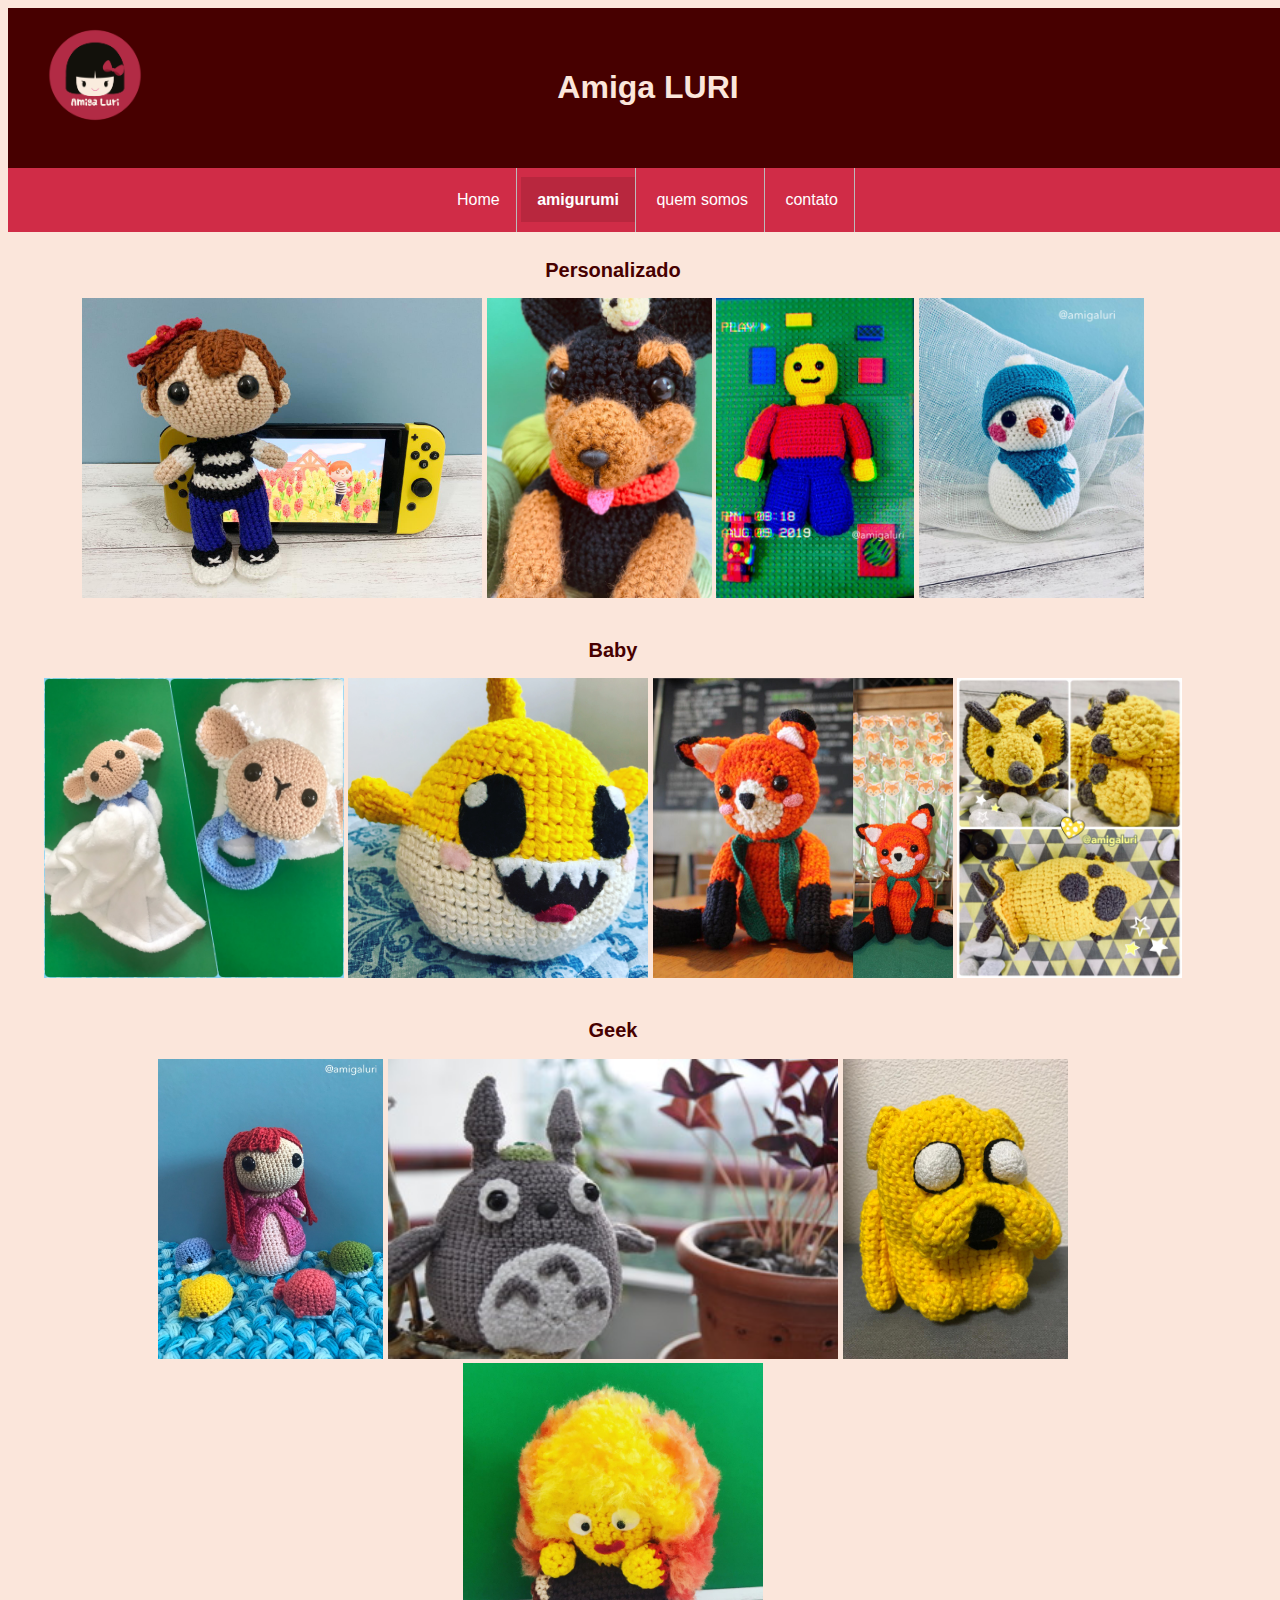
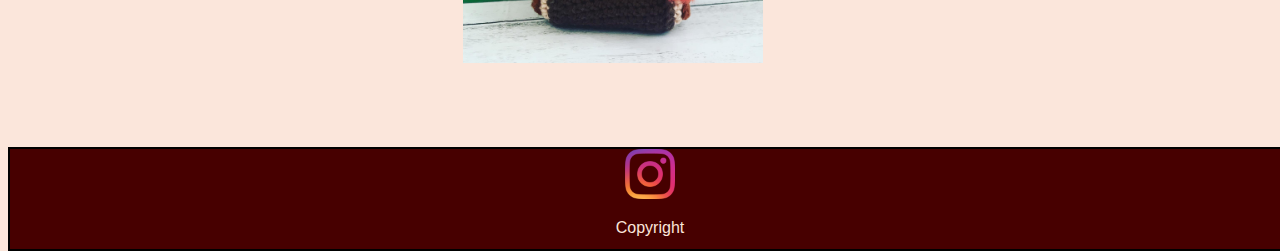
<file: amigurumi.html>
<!DOCTYPE html>
<html lang = "pt-br">
 
 <head>
    <meta charset="UTF-8">
    <meta name="description" content="Este é uma página que mostra as categorias de amigurumi">
    <meta name="author" content="Site do Grupo7" >
    <title> Amiga LURI - amigurumi </title>   
    <link rel="stylesheet" href="CSSAmigaLuri.css"/>
       
  </head>
   
   <body>
    
    <header>
     
      <img src="ImagensAmigaLuri\logo01.png" id=logo  alt=" imagem logo"/>
        
        <h1> Amiga LURI </h1>
         
    </header>
    
    <nav>
      <ul>
        <li><a href="Home.html"> Home </a> </li> 
        <li><a href="#" class ='active' > amigurumi </a> </li>
        <li><a href="quemsomos.html"> quem somos </a> </li>
        <li><a href="contato.html" > contato </a> </li>
        
      </ul>
    </nav>

    <main>
    
  <div>
  <h2> Personalizado  </h2>

    
     <img src="ImagensAmigaLuri\animalcrossing.JPG" witdth="300px" height="300px"alt=" imagem da linha personalizado"/>
     <img src="ImagensAmigaLuri\cachorro1.JPG" witdth="300px" height="300px"alt=" imagem da linha personalizado"/>
     <img src="ImagensAmigaLuri\lego.JPG" witdth="300px" height="300px"alt=" imagem da linha personalizado"/>
     <img src="ImagensAmigaLuri\bonecodeneve3.JPG" witdth="300px" height="300px"alt=" imagem da linha personalizado"/>

    
  
  </div>
  
  <div>
  
  <h2> Baby  </h2>
    
    <img src="ImagensAmigaLuri\carneiro1.JPG" witdth="300px" height="300px"alt=" imagem da linha baby"/>
    <img src="ImagensAmigaLuri\babyshark.JPG" witdth="300px" height="300px"alt=" imagem da linha baby"/>
    <img src="ImagensAmigaLuri\raposa.JPG" witdth="300px" height="300px"alt=" imagem da linha baby"/>
    <img src="ImagensAmigaLuri\Triceratopos.JPG" witdth="300px" height="300px"alt=" imagem da linha baby"/>

   
  </div>
  
  <div>
  
  <h2> Geek  </h2>
    
  <img src="ImagensAmigaLuri\Ariel.JPG" witdth="300px" height="300px"alt=" imagem da linha geek"/>
  <img src="ImagensAmigaLuri\totoro.JPG" witdth="300px" height="300px"alt=" imagem da linha geek"/>
  <img src="ImagensAmigaLuri\jake.JPG" witdth="300px" height="300px"alt=" imagem da linha geek"/>
  <img src="ImagensAmigaLuri\calcifer.JPG" witdth="300px" height="300px"alt=" imagem da linha geek"/>
 
  
  </div>
  </main>
  </body>
  <footer>
    <a href="https://www.instagram.com/amigaluri/">
        <img src="ImagensAmigaLuri\instagramlogo.png" width='50px' alt=" imagem do logo do instagram"/>
        </a>
        </br>
        <p>Copyright</p> 
  </footer>
  
    

       
    

</html>
</file>
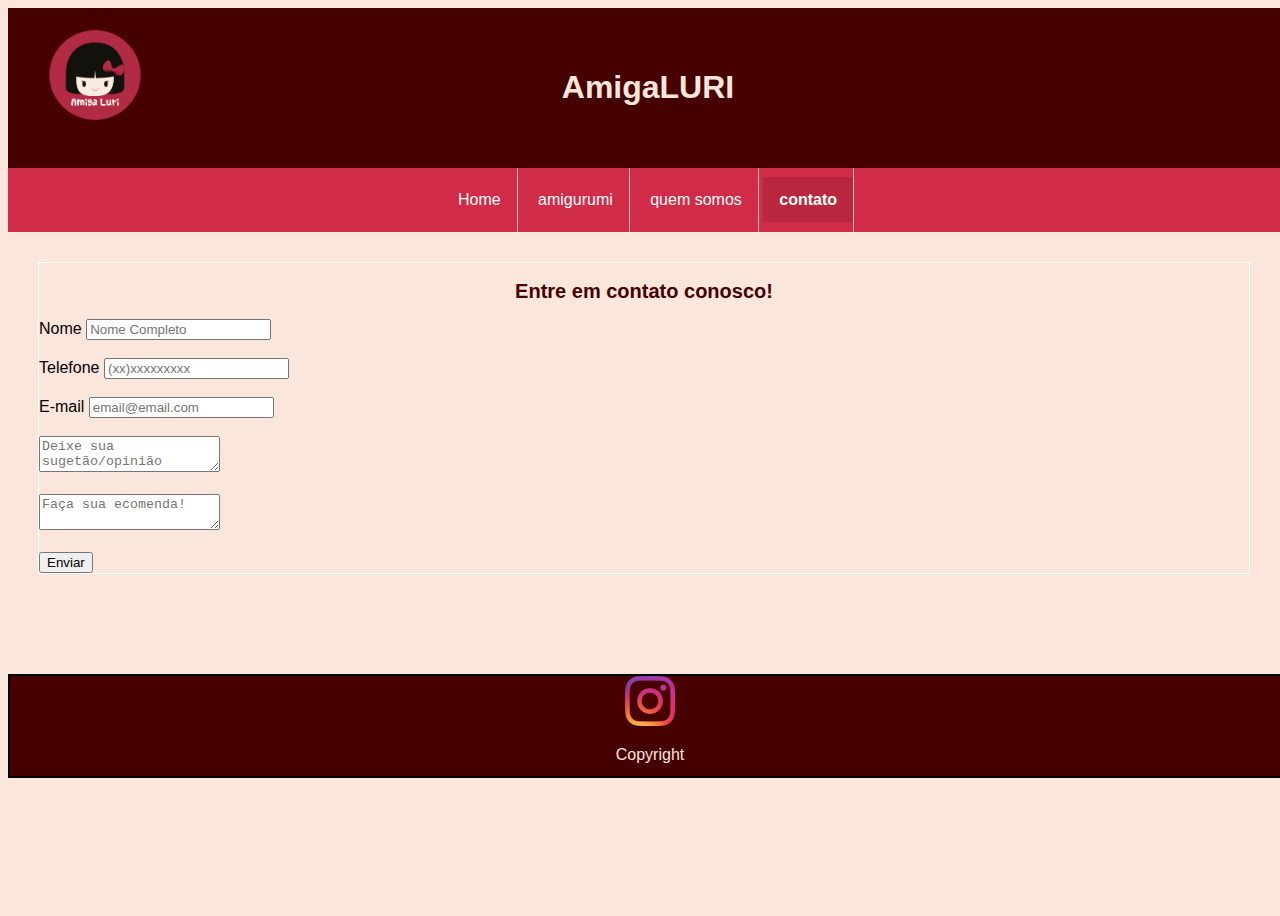
<file: contato.html>
<!DOCTYPE html>
<html lang = "pt-br">
 
 <head>
    <meta charset="UTF-8">
    <meta name="description" content="Este é uma página que mostra o contato">
    <meta name="author" content="Site do Grupo7" >
    <title> Amiga LURI - contato</title>   
    <link rel="stylesheet" href="CSSAmigaLuri.css"/>
    
    <script>
     
      

    function formConfirm(){
      alert('Seu formulado foi enviado com sucesso! Entraremos em contato em breve.');
      }

      
    </script>   
  </head>
    <body>
    <header>
  
   <img src="ImagensAmigaLuri\logo01.png" id=logo  alt=" imagem logo"/>
        
        <h1> AmigaLURI </h1>
         
    </header>
    
     <body>

        <nav>
      <ul>
        <li><a href="Home.html"> Home </a> </li> 
        <li><a href= "amigurumi.html"> amigurumi </a> </li>
        <li><a href="quemsomos.html"> quem somos </a> </li>
        <li><a href="#" class ='active'> contato </a> </li>
        
      </ul>
    </nav>
        
        <main>

 <form name= "form_contato">

  <h2>Entre em contato conosco!</h2>

  <label for= "nome">Nome</label>

  <input type="text" id="nomeid" placeholder="Nome Completo" required />
  <br></br>
  <label for= "fone">Telefone</label>
  <input type="tel" id="foneid" placeholder="(xx)xxxxxxxxx" required />
  <br></br>
  <label for= "nome">E-mail</label>
  <input type="email" id="emailid" placeholder="email@email.com" required/>
  <br></br>
  <textarea placeholder= "Deixe sua sugetão/opinião"></textarea>
  <br></br>
  <textarea placeholder= "Faça sua ecomenda!"></textarea>
  <br></br>
  <input type= "submit" value="Enviar" onclick= 'formConfirm();'/>

  </form>
        
    </main>
  
   </body>


   <footer>
    <a href="https://www.instagram.com/amigaluri/">
        <img src="ImagensAmigaLuri\instagramlogo.png" width='50px' alt=" imagem do logo do instagram"/>
        </a>
        </br>
        <p>Copyright</p> 
  </footer>
  
</html>
</file>
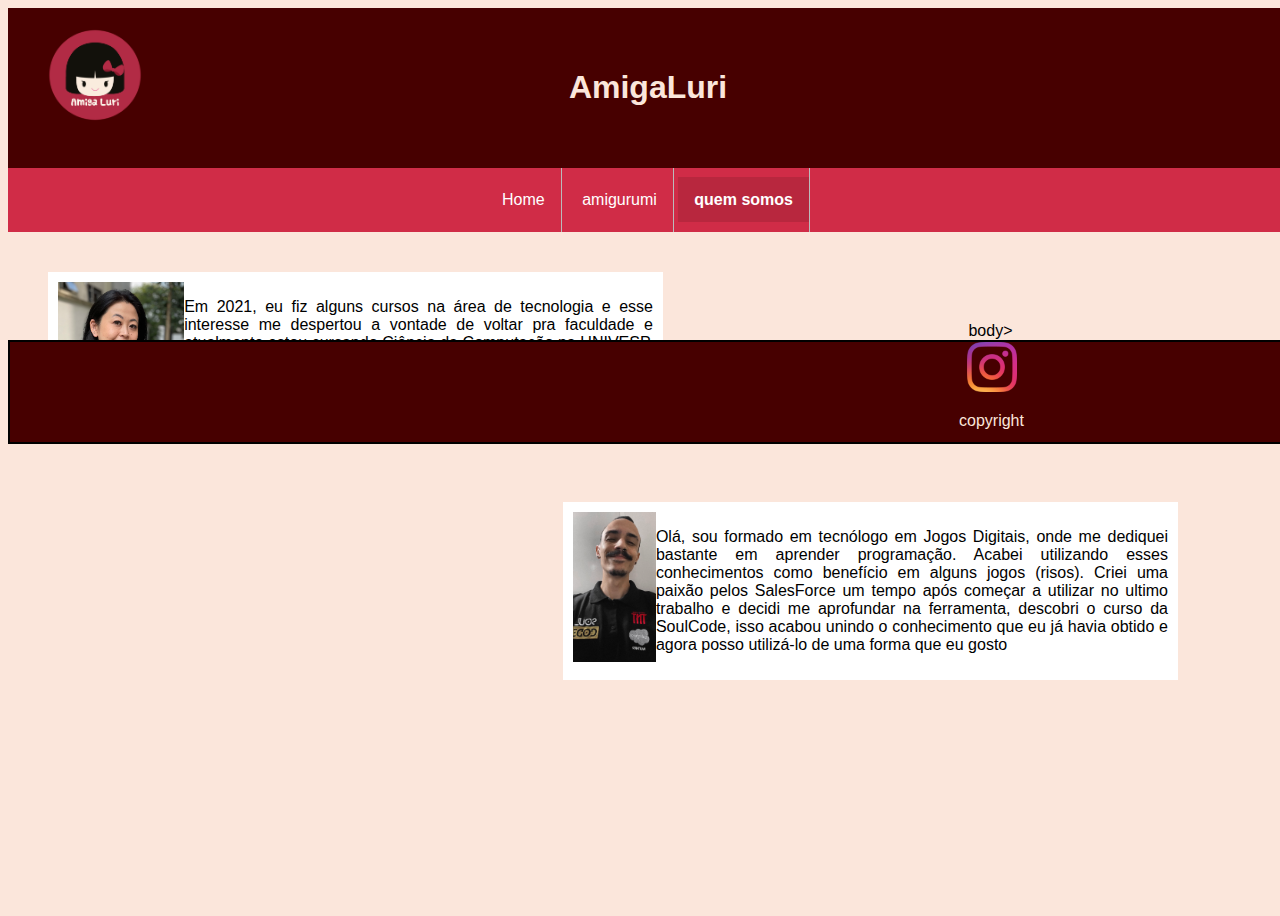
<file: quemsomos.html>
<!DOCTYPE html>
<html lang = "pt-br">
 
 <head>
    <meta charset="UTF-8">
    <meta name="description" content="Este é uma página que mostra os autores da página">
    
    <title> AmigaLuri - quem somos </title>   
    <link rel="stylesheet" href="CSSAmigaLuri.css"/>

  </head>
  
  <body>

    <header>
     
      <img src="ImagensAmigaLuri\logo01.png" id=logo  alt=" imagem logo"/>
        
        <h1> AmigaLuri </h1>
         
    </header>

    <nav>
      <ul>
        <li><a href="index.html"> Home </a> </li> 
        <li><a href="amigurumi.html"> amigurumi </a> </li>
        <li><a href="#" class ='active'> quem somos </a> </li>
        
        
      </ul>
    </nav>
   <main>
   <container>
    <div>
       
    <div id='divDenise' class='divQm'>
    <img src="ImagensAmigaLuri\Denise Luri Onari 2.jpg"; align="left" witdth="150px" height="150px" alt='foto da Denise'/>
    <p>Em 2021, eu fiz alguns cursos na área de tecnologia e esse interesse me despertou a vontade de voltar pra faculdade e atualmente estou cursando Ciência da Computação na UNIVESP. Em 2022, conquistei uma bolsa de estudos para aprender Salesforce na SoulCode e com isso espero colocar em prática tudo aquilo que estou aprendendo. </p>
    </div>


    <div id='divJoao' class='divQm'>

    <img src="ImagensAmigaLuri\FotoJoaoMoreira.jpg" align="left" witdth="150px" height="150px" alt='foto da João'/>

    <p>
        Olá, sou formado em tecnólogo em Jogos Digitais, onde me dediquei bastante em aprender programação. Acabei utilizando esses conhecimentos como benefício em alguns jogos (risos). Criei uma paixão pelos SalesForce um tempo após começar a utilizar no ultimo trabalho e decidi me aprofundar na ferramenta, descobri o curso da SoulCode, isso acabou unindo o conhecimento que eu já havia obtido e agora posso utilizá-lo de uma forma que eu gosto

    </p>

    </div>
  </div>
    </container>
  
    </main>
    </>body>
    <footer>
			<a href="https://www.instagram.com/amigaluri/">
        	<img src="ImagensAmigaLuri\instagramlogo.png" width='50px' alt=" imagem do logo do instagram"/>
			</a>
			<p>copyright</p>
		</footer>
     
 
</html>
</file>
<file: CSSAmigaLuri.css>
body {
	text-align: center;
    background-color: #fbe6db;
    font-family: 'Roboto', sans-serif;
    magin:  30px;
    height:100vh;
    width:100vw;
}

header {
	background-color:#470000;
    height: 100px;
    image-align: left;
    padding-top: 40px;
    padding-bottom: 20px;
}

#logo {
	top: 25px;
	position: absolute;
	left: 45px;
	width: 100px;
	height: 100px;

}

nav {
	margin:  0px;
	background-color: #D02C47


}

ul {
    list-style-type: none;
    margin: 0;
    padding: 0;
    overflow: hidden;
    background-color: #D02C47;
    position: relative;
    top: 0;
    width: 100%;
}

li{
    /*float: left;*/
    border-right: 1px solid #bbb;
	display: inline-block;
	font-family: 'Vanilla', sans-serif;
	line-height: 4;

}
li a {
	
	color: #ffffff;
	text-align: center;
	padding: 14px 16px;
	text-decoration: none;
	

}


li a:hover:not(.active) {
	background-color: #b8273e;
	font-weight: bold;

}

.active {
	background-color: #b8273e;
	font-weight: bold;
}


h1 {
	color: #fbe6db;
	text-align: center;
	font-family: 'Vanilla', sans-serif;
	font-size:300 px;
}

h2 {
	color: #470000;
	text-align: center;
	font-family: 'Vanilla', sans-serif;
	font-size: 20px;
}

main{
	
	position: relative;
	padding: 0px 70px 70px 0px;
	background-color: #fbe6db
	/*background-image: url('bgLuri.jpg');
	background-repeat: no-repeat;
	background-attachment: fixed;*/
}

 div {
          padding: 10px;
          
        }

 .divQm{
		
	margin:30px;
	width: 50%;
	text-align: justify;
}

#divDenise{
	float:left;
	background-color:#ffffff
}


#divJoao{
	float:right;
	background-color:#ffffff
}


.conteudo{
	height:600px;
	width:935px;
	border-radius:20px;
	overflow:hidden;
	position:relative;
	left:15%;
}
.navegacao{
	position:absolute;
	bottom:10px;
	left:50%;
	transform: translate(-50%);
	display:flex;
}
.barra{
	width:70px;
	height:17px;
	border:2px solid #FFF;
	margin:6px;
	border-radius:5px;
	cursor:pointer;
	transition: .4s;
}
.barra:hover{
	background-color:#FFF;
}
.btnRadio{
	display:none;
}
.slides{
	display:flex;
	width:400%;
	height:100%
}
.imagens{
	width:25%;
	transition: .5s;
}
.imagens img{
	width:100%;
	height:100%;
}

#radio1:checked ~ .s1{
	margin-left:0;
}
#radio2:checked ~ .s1{
	margin-left:-25%;
}
#radio3:checked ~ .s1{
	margin-left:-50%;
}
#radio4:checked ~ .s1{
	margin-left:-75%;
}

footer{background-color:#470000;
    border: 2px solid black;
    color: #fbe6db;
    text-align: center;
    font-family: 'Vanilla', sans-serif;
    position: relative;  
    width: 100%;
    height: 100px;
    float: botton;
}

#insta{
	position: absolute;
	bottom: 25px;
	left: 45px;
}

form{
	text-align:justify;
	border: 1px solid #fff;
	margin:30px;
	width: 100%;

}
</file>
